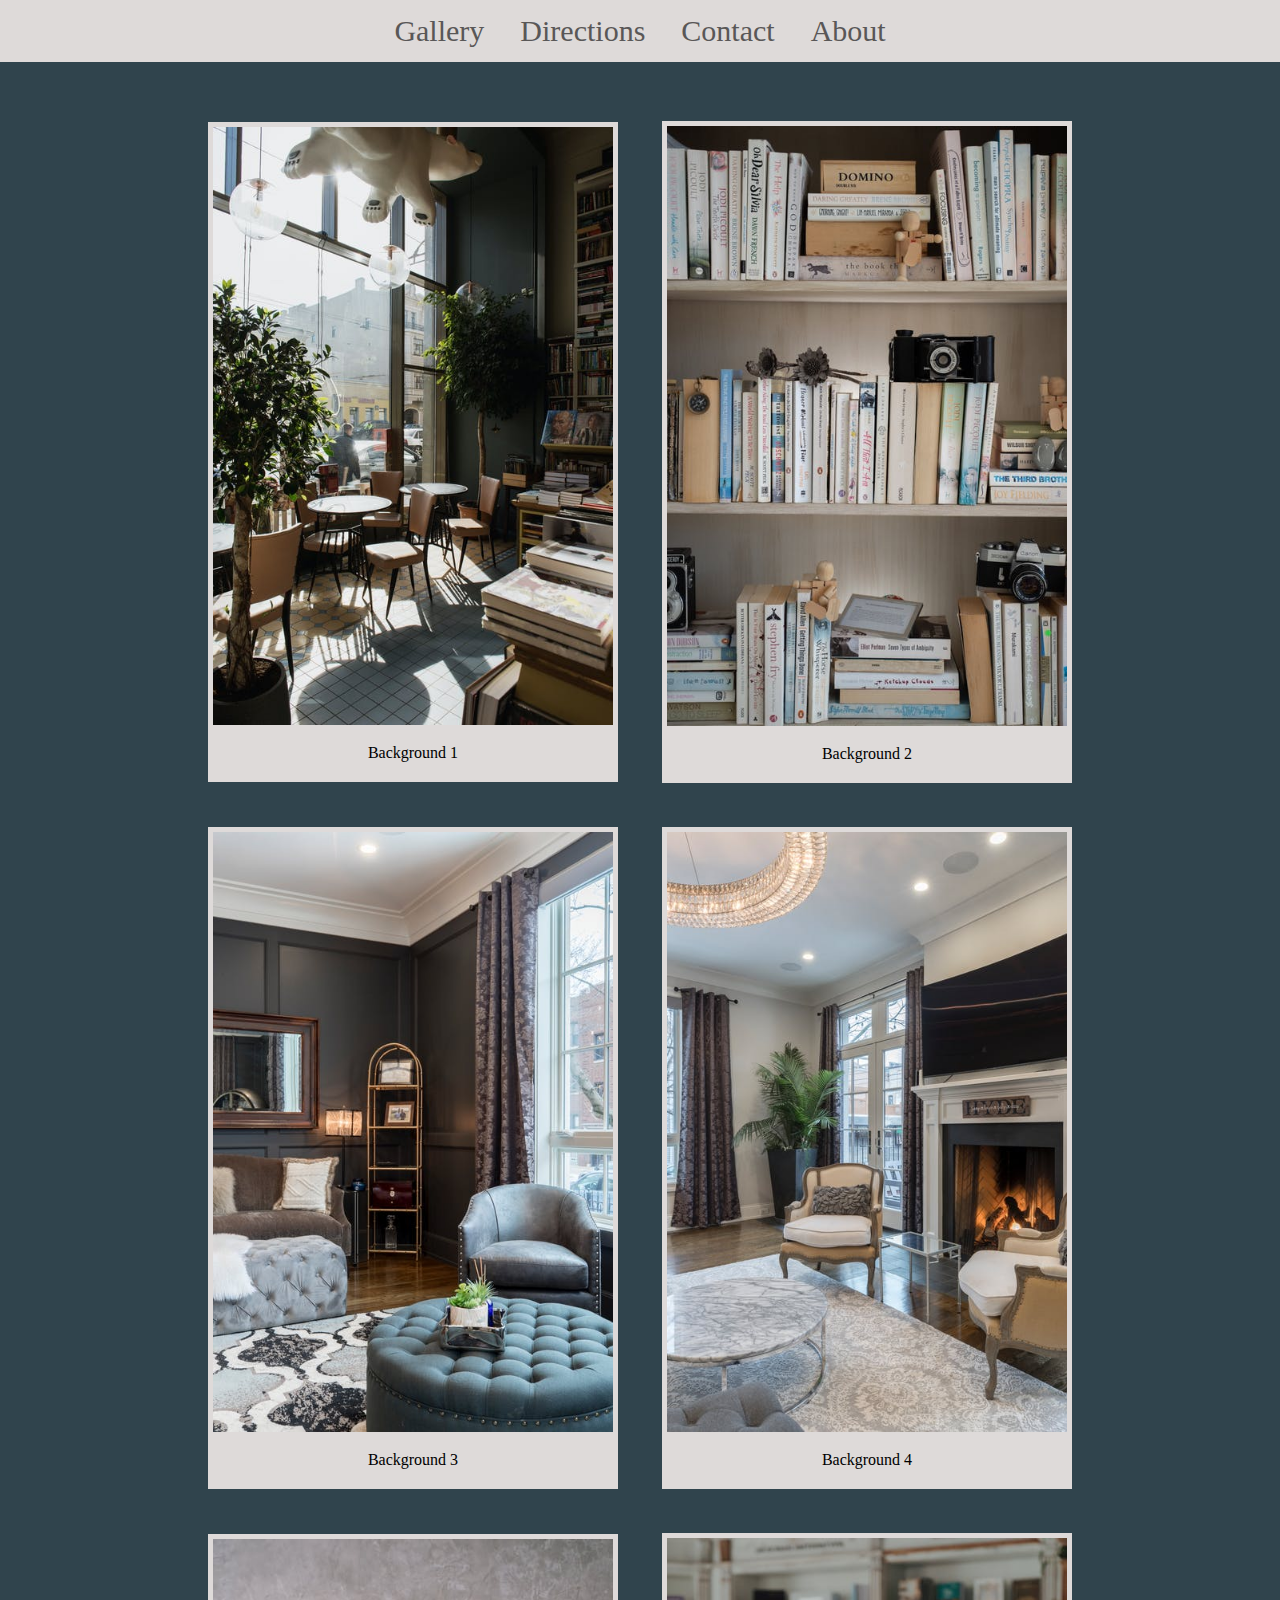
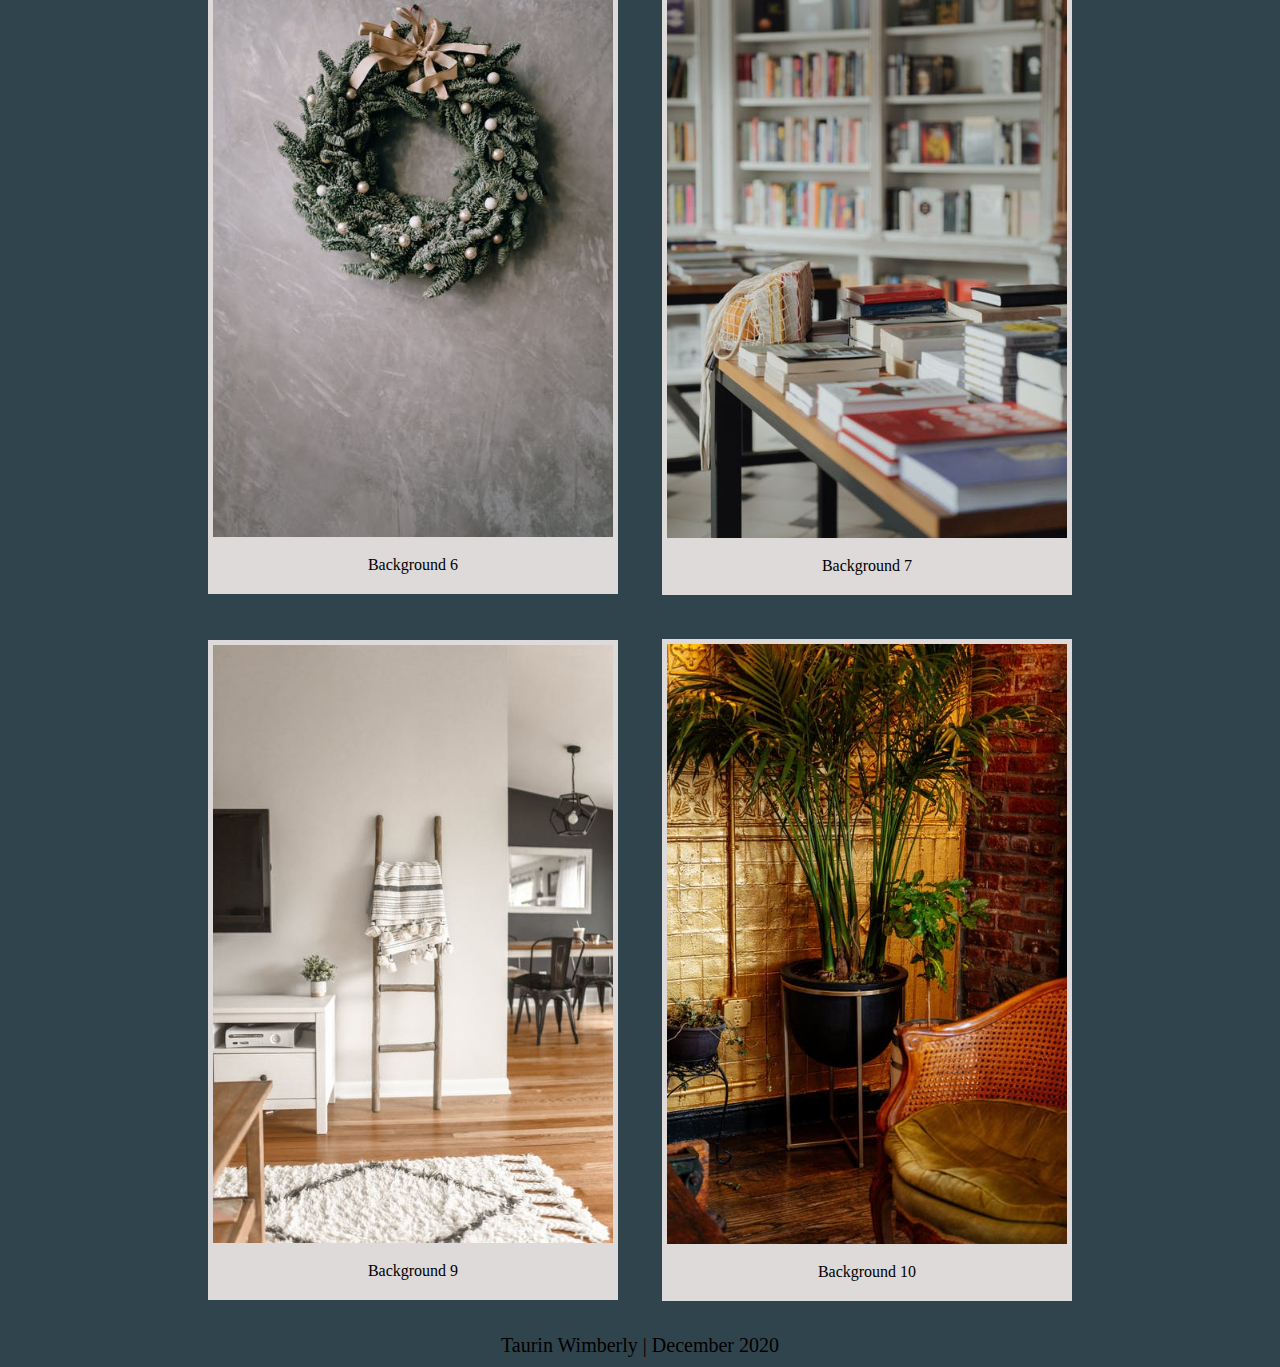
<file: Zoom Background Website/index.html>
<!DOCTYPE html>
<html lang="en">
<head>
    <meta charset="UTF-8">
    <meta name="viewport" content="width=device-width, initial-scale=1.0">
    <title>Zoom Backgrounds Website</title>
    
    <link rel="stylesheet" href="style.css">
</head>
<body>
    

    
    <div class="navbar">
      <ul>
          <li><a class="active" href="index.html">Gallery</a></li>
          <li><a href="direction.html">Directions</a></li>
          <li><a href="contact.html">Contact</a></li>
          <li><a href="about.html">About</a></li>
      </ul>

  </div>
    
  <br />
  <br />
 

<div class="content">

<table>

   <!--Row 1-->

<tr>
  <td>
    <div class="gallery">
      <a href="Images/pexels-photo-3952068.jpeg" class="photocard">
        <img src="Images/pexels-photo-3952068.jpeg" alt="">
        </a>
        <div class="desc">Background 1</div>
      </div>
    </td>

    <td>
      <div class="gallery">
        <a href="Images/pexels-photo-4440119.jpeg" class="photocard">
            <img src="Images/pexels-photo-4440119.jpeg" alt="">
        </a>
        <div class="desc">Background 2</div>
      </div>
    </td>
  </tr>

<!--Row 2-->

  <tr>
    <td>
      <div class="gallery">
        <a href= "Images/pexels-photo-2343468.jpeg" class="photocard">
            <img src="Images/pexels-photo-2343468.jpeg" alt="">
        </a>
        <div class="desc">Background 3</div>
      </div>
    </td>

    <td>
      <div class="gallery">
              <a href="Images/pexels-photo-2343469.jpeg" class="photocard">
              <img src="Images/pexels-photo-2343469.jpeg" alt="">
        </a>
        <div class="desc">Background 4</div>
      </div>
      </td>

<!--Row 3-->

      <tr>
        <td>
          <div class="gallery">
            <a href="Images/pexels-photo-4834899.jpeg" class="photocard">
                <img src="Images/pexels-photo-4834899.jpeg" alt="">
            </a>
            <div class="desc">Background 6</div>
        </td>
        <td>
          <div class="gallery">
            <a href="Images/pexels-photo-4855428.jpeg" class="photocard">
                <img src="Images/pexels-photo-4855428.jpeg" alt="">
            </a>
            <div class="desc">Background 7</div>
        </td>
        <!--Row 4-->
      </tr>
      <td>
       <div class="gallery">
        <a href="Images/pexels-photo-1125136.jpeg" class="photocard">
          <img src="Images/pexels-photo-1125136.jpeg" alt="">
                    </a>
                    <div class="desc">Background 9</div>
      </td>
      <td>
        <div class="gallery">
          <a href="Images/pexels-photo-3636963.jpeg" class="photocard">
              <img src="Images/pexels-photo-3636963.jpeg" alt="">
          </a>
          <div class="desc">Background 10</div>
      </td>
      
      


    </div>
  </table>

  <div class="foot">
    <footer> Taurin Wimberly | December 2020 </footer>
</div>
</body>
</html>
</file>
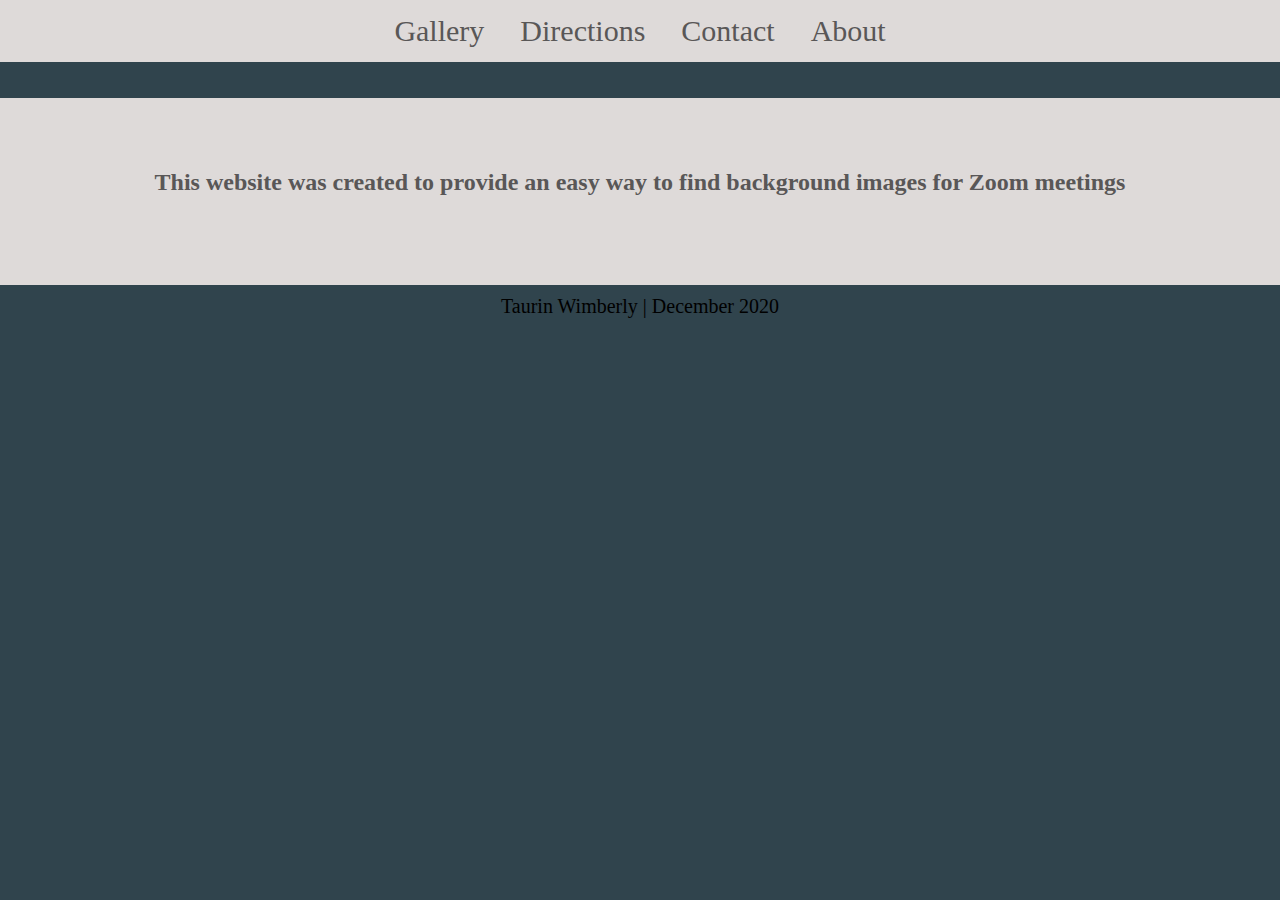
<file: Zoom Background Website/about.html>
<!DOCTYPE html>
<html lang="en">
<head>
    <meta charset="UTF-8">
    <meta name="viewport" content="width=device-width, initial-scale=1.0">
    <title>Zoom Backgrounds Website</title>
    
    <link rel="stylesheet" href="style.css">
</head>
<body>
    

    
    <div class="navbar">
      <ul>
          <li><a class="active" href="index.html">Gallery</a></li>
          <li><a href="direction.html">Directions</a></li>
          <li><a href="contact.html">Contact</a></li>
          <li><a href="about.html">About</a></li>
      </ul>

  </div>
    
  <br />
  <br />
 

<div class="content">
<div class="center">
<div class="desc">
    <br />
    <br />
    <h2> This website was created to provide an easy way to find background images for Zoom meetings</h2>
    
    <br />
    <br />
    <br />
    
</div>   

</div>

    </div>
 

  <div class="foot">
    <footer> Taurin Wimberly | December 2020 </footer>
</div>
</body>
</html>
</file>
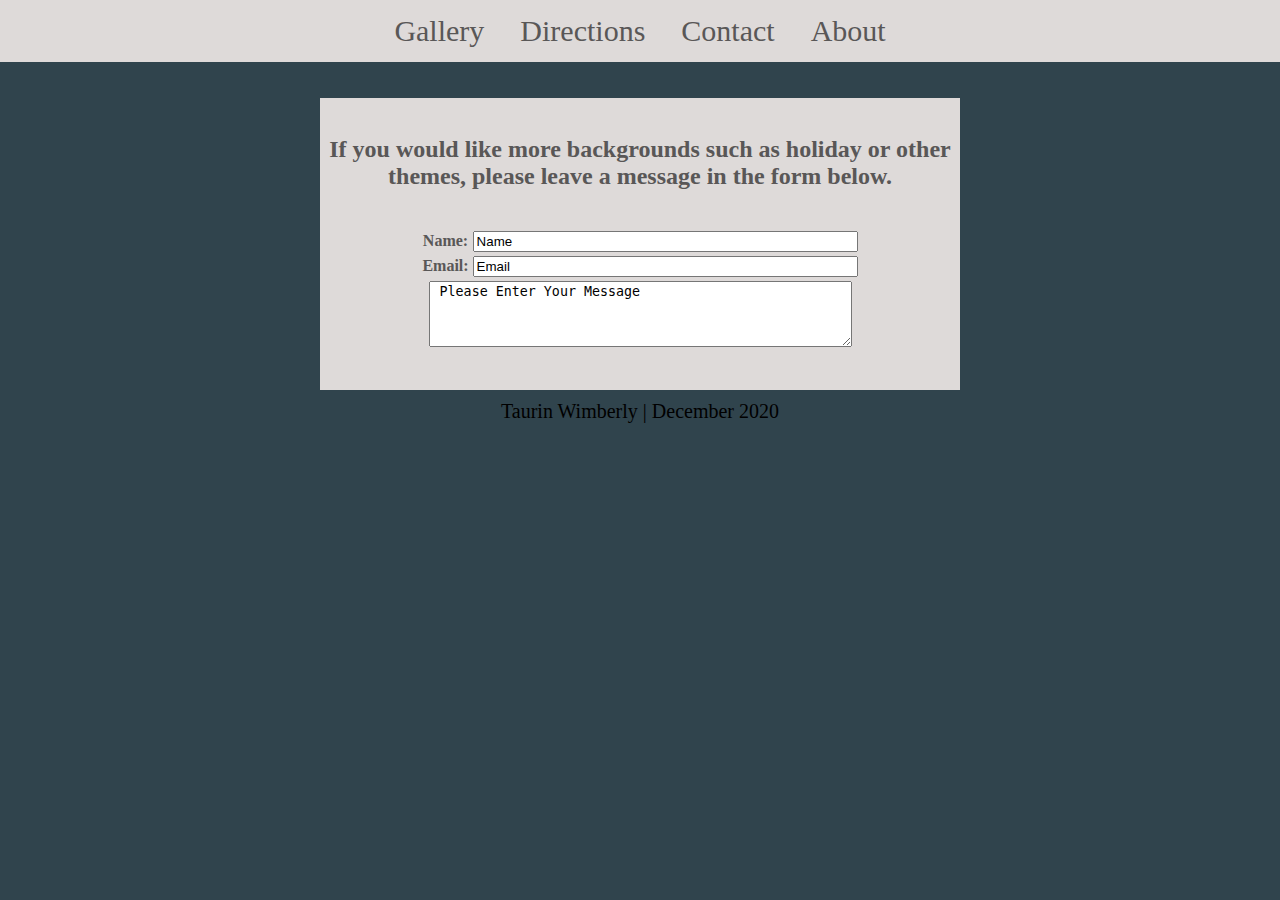
<file: Zoom Background Website/contact.html>
<!DOCTYPE html>
<html lang="en">
<head>
    <meta charset="UTF-8">
    <meta name="viewport" content="width=device-width, initial-scale=1.0">
    <title>Zoom Backgrounds Website</title>
    
    <link rel="stylesheet" href="style.css">
</head>
<body>
    

    
    <div class="navbar">
      <ul>
          <li><a class="active" href="index.html">Gallery</a></li>
          <li><a href="direction.html">Directions</a></li>
          <li><a href="contact.html">Contact</a></li>
          <li><a href="about.html">About</a></li>
      </ul>

  </div>
    
  <br />
  <br />
 

<div class="content2">
<div class="center">
    <br />
<h2>If you would like more backgrounds such as holiday or other themes, please leave a message in the form below.</h2>
<br />


<form>
    <table class="center">

        <tr>
            <th class=" tdleft">
                <label for="fname">Name:</label>
                <br>
            </th>
            <td class="tdright">
                <input type="text" id="fname" name="fname" size="45 " value="Name">
                <br>
            </td>
        </tr>
        <tr>
            <th class=" tdleft">
                <label for="email">Email:</label> <br />
            </th>
            <td class="tdright">
                <input type="text" id="lname" name="lna" size="45" value="Email">
                <br>
            </td>
        </tr>
        <tr>

            <td colspan="2">
                <textarea id="message" name="message" rows="4" cols="50"> Please Enter Your Message
            </textarea>
                <br><br>
                <br>
            </td>
        </tr>
    </table>

</div>


</form>

  <div class="foot">
    <footer> Taurin Wimberly | December 2020 </footer>
</div>

</body>
</html>
</file>
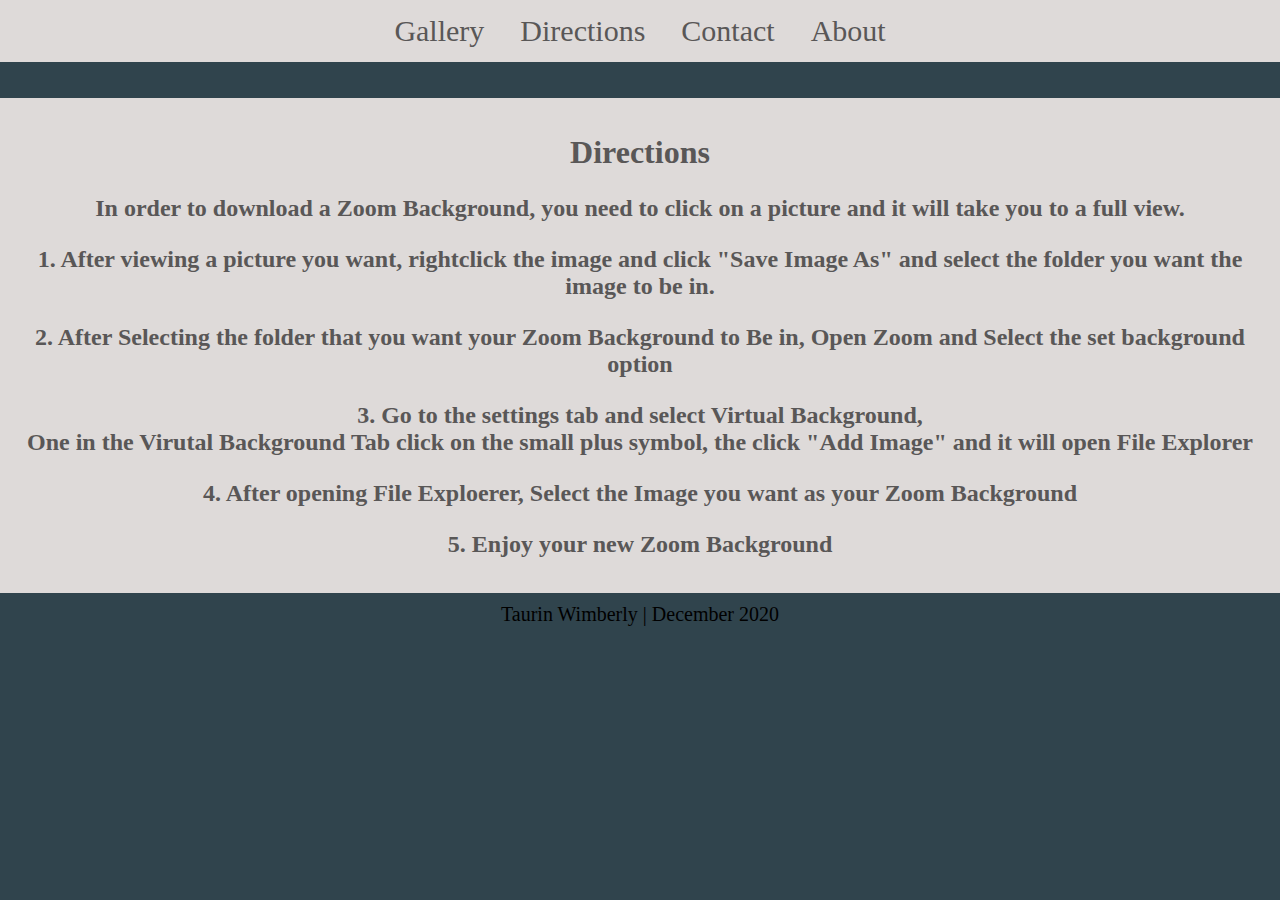
<file: Zoom Background Website/direction.html>
<!DOCTYPE html>
<html lang="en">
<head>
    <meta charset="UTF-8">
    <meta name="viewport" content="width=device-width, initial-scale=1.0">
    <title>Zoom Backgrounds Website</title>
    
    <link rel="stylesheet" href="style.css">
</head>
<body>
    

    
    <div class="navbar">
      <ul>
          <li><a class="active" href="index.html">Gallery</a></li>
          <li><a href="direction.html">Directions</a></li>
          <li><a href="contact.html">Contact</a></li>
          <li><a href="about.html">About</a></li>
      </ul>

  </div>
    
  <br />
  <br />
 

<div class="content">
<div class="center">
<div class="desc">
<h1>Directions</h1>
<h2><p>In order to download a Zoom Background, you need to click on a picture and it will take you to a full view.</p>
<p>1. After viewing a picture you want, rightclick the image and click "Save Image As" and select the folder you want the image to be in.</p>
<p>2. After Selecting the folder that you want your Zoom Background to Be in, Open Zoom and Select the set background option</p>
<p>3. Go to the settings tab and select Virtual Background, <br /> One in the Virutal Background Tab click on the small plus symbol, the click "Add Image" and it will open File Explorer</p>
<p>4. After opening File Exploerer, Select the Image you want as your Zoom Background
</p>5. Enjoy your new Zoom Background
</h2>
</div>   

</div>

    </div>
  </table>

  <div class="foot">
    <footer> Taurin Wimberly | December 2020 </footer>
</div>
</body>
</html>
</file>
<file: Zoom Background Website/style.css>
html, body {
  height: 100%;
  margin: 0px;
  background-color: #30444D;
}


.header {
  padding: 5px;
  text-align: center;
  background: #DEDAD9;
  color: black;
  font-size: 20px;
  margin-top:25px ;

}

div.gallery {
  margin: 20px;
  border: 5px solid #DEDAD9;
  float: left;
  width: 400px;
  height: auto;
  align-content: center;
  background-color: #DEDAD9;
}

table{
  margin-left: auto;
  margin-right: auto;
}


.gallery:hover img { 
  transform: scale(1.01);

}


div.gallery img {
  width: 100%;
  height: auto;
}

.desc {
  padding: 15px;
  text-align: center;
}

.navbar ul {
  list-style: none;
  padding: 0;
  margin: 0;
  background-color: #DEDAD9;
  text-align: center;
}

.navbar li {
  display: inline-block;
}

.center {
  margin-left: auto;
  margin-right: auto;
  text-align: center;
  align-content: center;
  background-color: #DEDAD9;
  color: #595757;
}

.navbar a {
  margin: 0px auto;
  color: #595757;
  text-align: center;
  padding: 14px 16px;
  text-decoration: none;
  font-size: 30px;
  display: block;
}

  .navbar a:hover {
      background-color: white;
      color: #1b1b1b;
  }

  .foreground {
    background-color: navajowhite;
    height: auto;
    width: 75%;
    margin: auto;
    padding: 10px;
    text-align: center;
}

.foot {
  margin: 0px auto;
  text-align: center;
  padding: 10px 10px;
  text-decoration: none;
  font-size: 20px;
  display: block;
}

div.content2{
  margin-left: auto;
  margin-right: auto;
  align-content: center;
  width: 50%;
}
</file>
